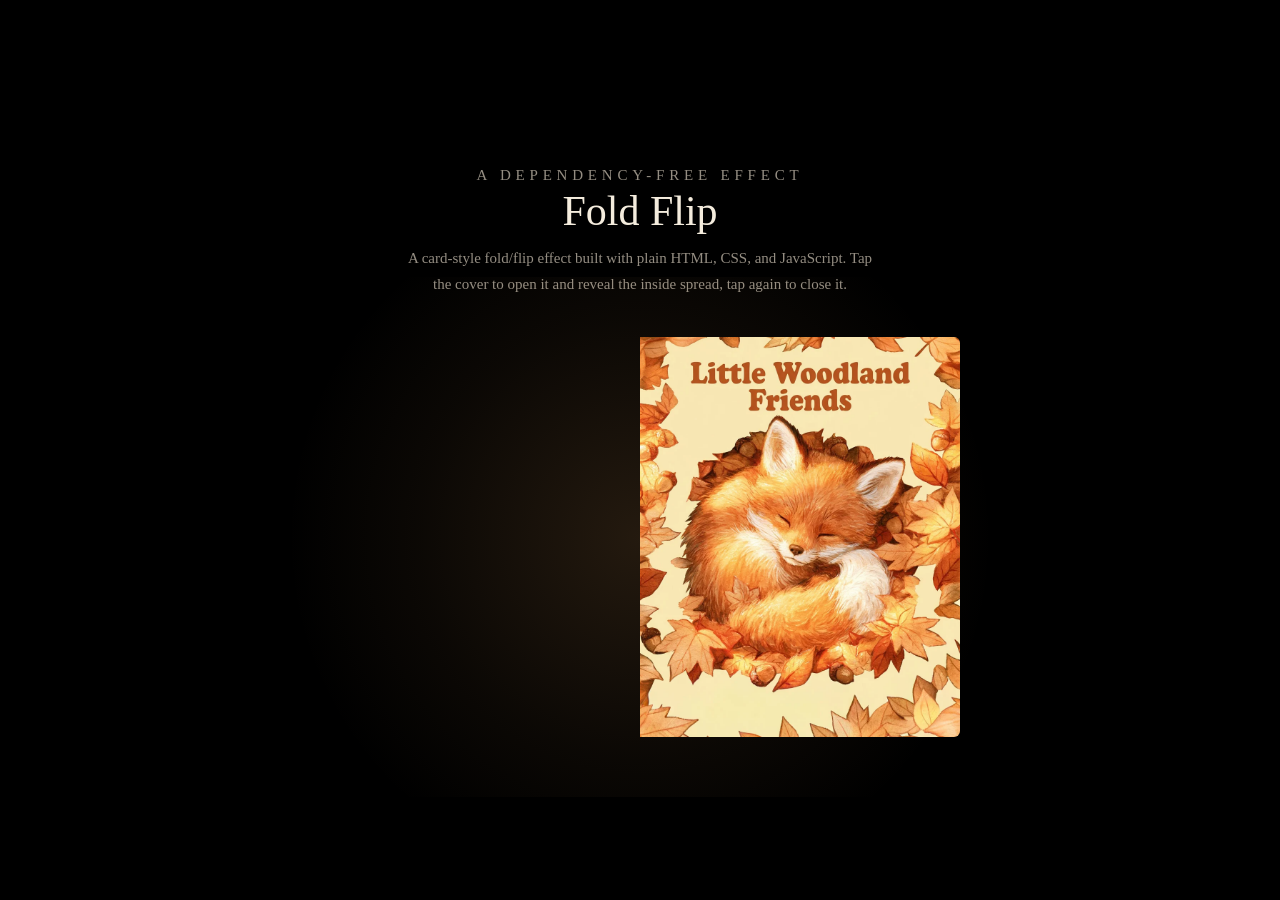
<file: index.html>
<!doctype html>
<html lang="en">
<head>
<meta charset="utf-8">
<meta name="viewport" content="width=device-width, initial-scale=1">
<title>Fold Flip Effect</title>
<link rel="stylesheet" href="style.css">
</head>
<body>
  <div class="page">
    <div class="intro">
      <p class="eyebrow">A Dependency-Free Effect</p>
      <h1>Fold Flip</h1>
      <p>A card-style fold/flip effect built with plain HTML, CSS, and JavaScript. Tap the cover to open it and reveal the inside spread, tap again to close it.</p>
    </div>

    <div class="fold-flip" id="fold">
      <div class="fold-flip__glow"></div>
      <div class="fold-flip__stage">
        <!--
          Every page is a real <img> written directly into the page, not
          inserted by JavaScript, so the browser starts loading all three
          immediately. The cover sits alone on the right at rest (nothing
          to its left, like the outside of a closed card); opening it
          reveals the inside-left and inside-right pages as a spread.
        -->
        <div class="fold-flip__leaf fold-flip__leaf--right-slot">
          <div class="fold-flip__leaf-face fold-flip__leaf-face--front"><img src="assets/front.webp" alt=""></div>
          <div class="fold-flip__leaf-face fold-flip__leaf-face--back"></div>
        </div>
        <div class="fold-flip__leaf fold-flip__leaf--left-slot" hidden>
          <div class="fold-flip__leaf-face fold-flip__leaf-face--front"><img src="assets/inside-left.webp" alt=""></div>
          <div class="fold-flip__leaf-face fold-flip__leaf-face--back"></div>
        </div>
        <div class="fold-flip__leaf fold-flip__leaf--right-slot" hidden>
          <div class="fold-flip__leaf-face fold-flip__leaf-face--front"><img src="assets/inside-right.webp" alt=""></div>
          <div class="fold-flip__leaf-face fold-flip__leaf-face--back"></div>
        </div>
        <button class="fold-flip__zone" aria-label="Open or close"></button>
      </div>
    </div>
  </div>

  <script src="script.js"></script>
</body>
</html>
</file>
<file: style.css>
:root {
  --bg: #000000;
  --amber: #e0a05c;
  --amber-soft: #c98a4a;
  --cream: #f4ecdd;
  --muted: #948d82;
  --paper-back: #efe6d6;
}

* {
  box-sizing: border-box;
}

html,
body {
  margin: 0;
  padding: 0;
  background: var(--bg);
  color: var(--cream);
  font-family: Georgia, 'Times New Roman', serif;
}

.page {
  min-height: 100vh;
  display: flex;
  flex-direction: column;
  align-items: center;
  justify-content: center;
  gap: 40px;
  padding: 8vh 6vw;
  text-align: center;
}

.intro {
  max-width: 480px;
}

.eyebrow {
  font-size: 13px;
  letter-spacing: 0.32em;
  text-transform: uppercase;
  color: var(--amber);
  margin: 0 0 14px;
}

.intro h1 {
  font-size: clamp(28px, 4vw, 42px);
  font-weight: 400;
  line-height: 1.1;
  margin: 0 0 12px;
}

.intro p {
  font-size: 15px;
  line-height: 1.7;
  color: var(--muted);
  margin: 0;
}

/* ---------- Fold flip component ---------- */

.fold-flip {
  position: relative;
  width: min(640px, 90vw);
  aspect-ratio: 8 / 5;
  flex-shrink: 0;
}

.fold-flip__glow {
  position: absolute;
  inset: -15%;
  background: radial-gradient(circle, rgba(224, 160, 92, 0.16) 0%, rgba(224, 160, 92, 0.05) 45%, rgba(0, 0, 0, 0) 72%);
  pointer-events: none;
}

.fold-flip__stage {
  position: relative;
  width: 100%;
  height: 100%;
  perspective: 2200px;
}

/*
 * Every page is a real, always-present <img> — each sits in a fixed slot
 * (left or right of center), so which direction it turns and which edge
 * it hinges on never changes. Only the leaves belonging to the current
 * state (closed or open) are shown; turning one adds --turning, which
 * triggers its slot's rotation. No shadows anywhere by design — flat,
 * clean faces only.
 */
.fold-flip__leaf {
  position: absolute;
  top: 0;
  width: 50%;
  height: 100%;
  transform-style: preserve-3d;
  transition: transform 650ms cubic-bezier(0.65, 0, 0.35, 1);
}

.fold-flip__leaf[hidden] {
  display: none;
}

.fold-flip__leaf--turning {
  z-index: 2;
}

.fold-flip__leaf--right-slot {
  left: 50%;
  transform-origin: 0% 50%;
}

.fold-flip__leaf--right-slot.fold-flip__leaf--turning {
  transform: rotateY(-180deg);
}

.fold-flip__leaf--left-slot {
  left: 0;
  transform-origin: 100% 50%;
}

.fold-flip__leaf--left-slot.fold-flip__leaf--turning {
  transform: rotateY(180deg);
}

.fold-flip__leaf-face {
  position: absolute;
  inset: 0;
  backface-visibility: hidden;
  overflow: hidden;
}

.fold-flip__leaf--left-slot .fold-flip__leaf-face {
  border-radius: 6px 0 0 6px;
}

.fold-flip__leaf--right-slot .fold-flip__leaf-face {
  border-radius: 0 6px 6px 0;
}

.fold-flip__leaf-face img {
  width: 100%;
  height: 100%;
  object-fit: cover;
  display: block;
}

/*
 * Populated at init (see wireBackFaces in script.js) with the exact page
 * this leaf's turn reveals on the far side, reusing that page's own
 * cached image — so as the leaf turns, real artwork grows in rather than
 * a blank card. The fill underneath is only a fallback for the rare leaf
 * with no neighbor to show.
 */
.fold-flip__leaf-face--back {
  background: var(--paper-back);
  transform: rotateY(180deg);
}

.fold-flip__zone {
  position: absolute;
  inset: 0;
  background: transparent;
  border: 0;
  padding: 0;
  margin: 0;
  cursor: pointer;
  z-index: 5;
}

@media (max-width: 560px) {
  .page {
    padding: 6vh 8vw;
    gap: 28px;
  }
}
</file>
